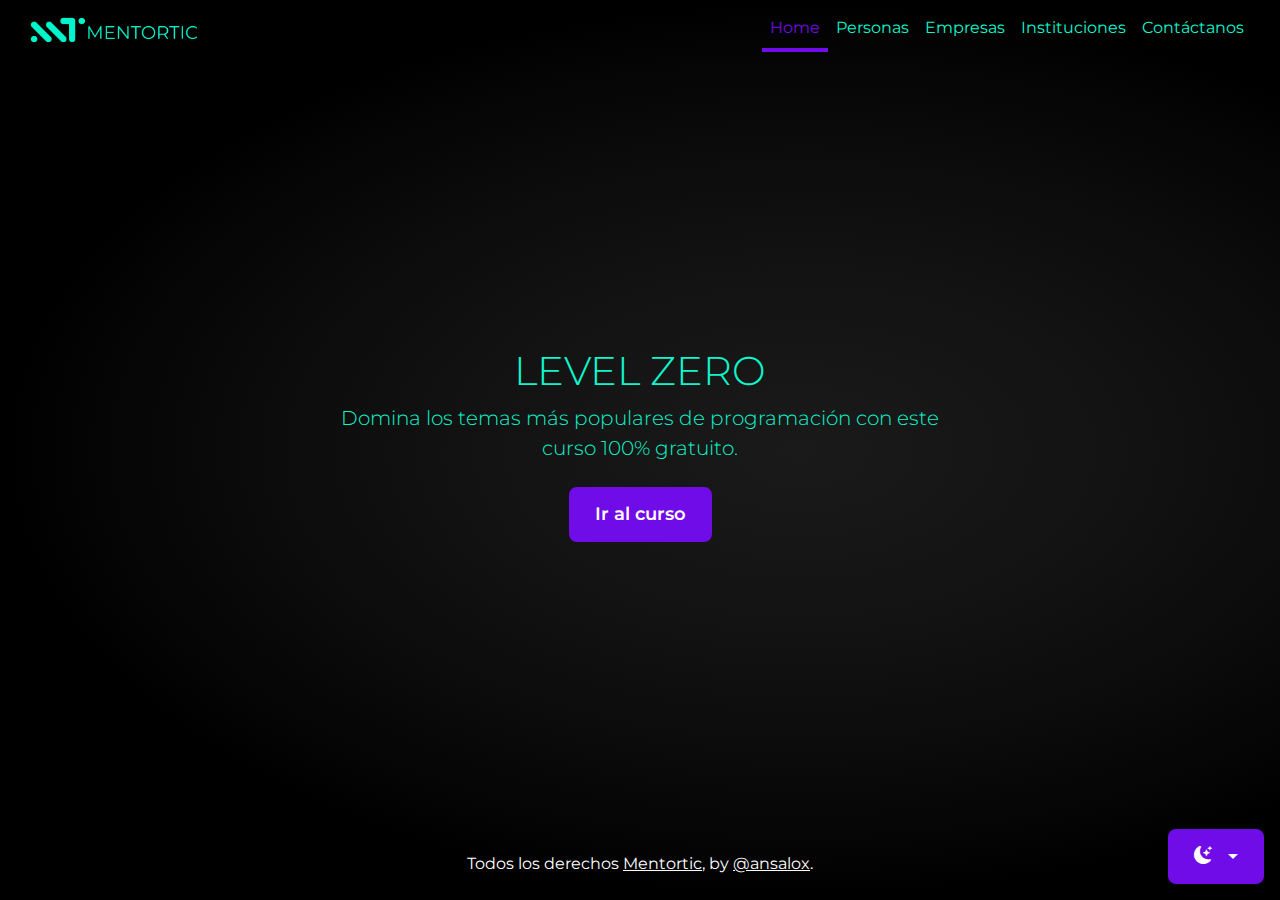
<file: index.html>
<!DOCTYPE html>
<html lang="en" class="h-100">
  <head>
    <meta charset="utf-8" />
    <meta name="viewport" content="width=device-width, initial-scale=1" />
    <title>Mentortic</title>
    <link
      rel="icon"
      href="./assets/img/LogoMttMoradoIso1.png"
      sizes="32x32"
      type="image/png"
    />

    <!-- 1. Bootstrap core CSS -->
    <link
      href="https://cdn.jsdelivr.net/npm/bootstrap@5.3.5/dist/css/bootstrap.min.css"
      rel="stylesheet"
    />

    <!-- 2. Google Fonts: Montserrat -->
    <link rel="preconnect" href="https://fonts.googleapis.com" />
    <link rel="preconnect" href="https://fonts.gstatic.com" crossorigin />
    <link
      href="https://fonts.googleapis.com/css2?family=Montserrat:wght@400;600;800&display=swap"
      rel="stylesheet"
    />

    <!-- 3. Bootstrap Icons -->
    <link
      href="https://cdn.jsdelivr.net/npm/bootstrap-icons@1.11.3/font/bootstrap-icons.min.css"
      rel="stylesheet"
    />

    <!-- 4. Tus estilos generales -->
    <link href="./css/home.css" rel="stylesheet" />

    <!-- 5. Estilos de tema -->
    <link href="./css/theme.css" rel="stylesheet" />
  </head>

  <body class="d-flex flex-column h-100 text-center dark-theme">
    <!-- Theme toggle dropdown -->
    <div
      class="dropdown position-fixed bottom-0 end-0 mb-3 me-3 bd-mode-toggle"
    >
      <button
        class="btn btn-bd-primary dropdown-toggle d-flex align-items-center"
        id="bd-theme"
        data-bs-toggle="dropdown"
        aria-label="Toggle theme"
      >
        <i class="bi theme-icon-active me-2"></i>
        <span class="visually-hidden">Toggle theme</span>
      </button>
      <ul class="dropdown-menu dropdown-menu-end shadow">
        <li>
          <button
            class="dropdown-item d-flex align-items-center"
            data-bs-theme-value="light"
          >
            <i class="bi bi-sun-fill me-2 opacity-50"></i>
            Light
            <i class="bi bi-check2 ms-auto d-none"></i>
          </button>
        </li>
        <li>
          <button
            class="dropdown-item d-flex align-items-center active"
            data-bs-theme-value="dark"
          >
            <i class="bi bi-moon-stars-fill me-2 opacity-50"></i>
            Dark
            <i class="bi bi-check2 ms-auto"></i>
          </button>
        </li>
        <li>
          <button
            class="dropdown-item d-flex align-items-center"
            data-bs-theme-value="auto"
          >
            <i class="bi bi-circle-half me-2 opacity-50"></i>
            Auto
            <i class="bi bi-check2 ms-auto d-none"></i>
          </button>
        </li>
      </ul>
    </div>

    <!-- HEADER: Navbar Bootstrap -->
    <nav class="navbar navbar-expand-lg navbar-dark px-3">
      <div class="container-fluid">
        <!-- Brand / Logo -->
        <a class="navbar-brand d-flex align-items-center" href="#">
          <img
            src="./assets/img/LogoMttMoradoL1.png"
            alt="Logo Mentortic morado"
            class="logo logo-purple"
            height="32"
          />
          <img
            src="./assets/img/LogoMttVerdeL1.png"
            alt="Logo Mentortic verde"
            class="logo logo-green"
            height="32"
          />
        </a>

        <!-- Toggler -->
        <button
          class="navbar-toggler"
          type="button"
          data-bs-toggle="collapse"
          data-bs-target="#mainNav"
          aria-controls="mainNav"
          aria-expanded="false"
          aria-label="Toggle navigation"
        >
          <span class="navbar-toggler-icon"></span>
        </button>

        <!-- Links -->
        <div class="collapse navbar-collapse justify-content-end" id="mainNav">
          <ul class="navbar-nav">
            <li class="nav-item">
              <a
                class="nav-link active"
                href="https://mentortic.com/"
                target="_blank"
                >Home</a
              >
            </li>
            <li class="nav-item">
              <a
                class="nav-link"
                href="https://mentortic.com/personas/"
                target="_blank"
                >Personas</a
              >
            </li>
            <li class="nav-item">
              <a
                class="nav-link"
                href="https://mentortic.com/empresas/"
                target="_blank"
                >Empresas</a
              >
            </li>
            <li class="nav-item">
              <a
                class="nav-link"
                href="https://mentortic.com/instituciones/"
                target="_blank"
                >Instituciones</a
              >
            </li>
            <li class="nav-item">
              <a
                class="nav-link"
                href="https://mentortic.com/contactanos/"
                target="_blank"
                >Contáctanos</a
              >
            </li>
          </ul>
        </div>
      </div>
    </nav>

    <!-- Contenido centrado -->
    <div
      class="cover-container flex-fill d-flex flex-column justify-content-center align-items-center px-3"
    >
      <h1 class="display-4">LEVEL ZERO</h1>
      <p class="lead">
        Domina los temas más populares de programación con este curso 100%
        gratuito.
      </p>
      <a href="./courses.html" class="btn btn-lg">Ir al curso</a>
    </div>

    <!-- Footer -->
    <footer class="mt-auto py-3">
      <p>
        Todos los derechos
        <a href="https://mentortic.com/">Mentortic</a>, by
        <a href="https://www.youtube.com/@ansalox">@ansalox</a>.
      </p>
    </footer>

    <!-- Bootstrap Bundle JS -->
    <script
      src="https://cdn.jsdelivr.net/npm/bootstrap@5.3.5/dist/js/bootstrap.bundle.min.js"
      defer
    ></script>
    <!-- Toggle theme -->
    <script src="./js/theme.js" defer></script>
  </body>
</html>
</file>
<file: css/theme.css>
/* theme.css — Variables y estilos de light/dark */

/* 1. Paleta de colores */
:root {
  --bg-light: #ffffff;
  --bg-dark: #000000;
  --txt-light-primary: #700ce8;
  --txt-light-secondary: #10f5cc;
  --txt-dark-primary: #10f5cc;
  --txt-dark-secondary: #700ce8;
}

/* 2. Fondos y texto por tema */
body.light-theme {
  background-color: var(--bg-light);
  color: var(--txt-light-primary);
}
body.dark-theme {
  background-color: var(--bg-dark);
  background-image: url("data:image/svg+xml,%3Csvg xmlns='http://www.w3.org/2000/svg' width='100%25' height='100%25' viewBox='0 0 1600 900'%3E%3Cdefs%3E%3CradialGradient id='g'%3E%3Cstop offset='0%25' stop-color='%23333' stop-opacity='0.5'/%3E%3Cstop offset='100%25' stop-color='%23000' stop-opacity='0.75'/%3E%3C/radialGradient%3E%3C/defs%3E%3Crect width='1600' height='900' fill='url(%23g)'/%3E%3C/svg%3E");
  background-size: cover;
  color: var(--txt-dark-primary);
}

/* 3. Navegación por tema */
body.light-theme .nav-link {
  color: rgba(0, 0, 0, 0.5);
}
body.light-theme .nav-link.active {
  color: var(--txt-light-secondary);
  border-color: var(--txt-light-secondary);
}
body.dark-theme .nav-link {
  color: rgba(255, 255, 255, 0.5);
}
body.dark-theme .nav-link.active {
  color: var(--txt-dark-secondary);
  border-color: var(--txt-dark-secondary);
}

/* 4. Botón “Ir al curso” por tema */
body.light-theme .btn {
  background: var(--txt-light-secondary);
  color: var(--txt-light-primary);
  border-color: var(--txt-light-secondary);
}
body.light-theme .btn:hover {
  background: #000;
  color: #fff;
  border-color: #000;
}
body.dark-theme .btn {
  background: var(--txt-dark-secondary);
  color: #fff;
  border-color: var(--txt-dark-secondary);
}
body.dark-theme .btn:hover {
  background: var(--txt-dark-primary);
  border-color: var(--txt-dark-primary);
}

/* 5. Footer por tema */
body.light-theme footer p,
body.light-theme footer p a {
  color: #000 !important;
}
body.dark-theme footer p,
body.dark-theme footer p a {
  color: #fff !important;
}

/* 6. Logos por tema */
body.light-theme .logo-purple {
  display: inline-block;
}
body.dark-theme .logo-green {
  display: inline-block;
}

/* 7. Toggle de tema */
.btn-bd-primary {
  --bs-btn-bg: #712cf9;
  --bs-btn-border-color: #712cf9;
  --bs-btn-color: #fff;
  --bs-btn-hover-bg: #6528e0;
  --bs-btn-hover-border-color: #6528e0;
  --bs-btn-font-weight: 600;
}
.btn-bd-primary.dropdown-toggle::after {
  content: "";
  display: inline-block;
  margin-left: 0.5rem;
  vertical-align: 0.255em;
  border-top: 0.3em solid currentColor;
  border-right: 0.3em solid transparent;
  border-left: 0.3em solid transparent;
}

/* 8. Check activo en menú */
.bd-mode-toggle .dropdown-menu .active .bi-check2 {
  display: block !important;
}
</file>
<file: css/home.css>
/* home.css — Layout y componentes generales */

/* 1. Reset y layout base */
body {
  margin: 0;
  padding: 0;
  display: flex;
  flex-direction: column;
  height: 100vh;
  text-align: center;
  font-family: "Montserrat", sans-serif;
}

/* 2. Navbar padding (ya en <nav>) */
.navbar {
  padding-top: 0.5rem;
  padding-bottom: 0.5rem;
}

/* 3. Logos: visibilidad controlada por theme.css */
.logo {
  display: none;
}

/* 4. Contenido centrado */
.cover-container {
  flex: 1;
  max-width: 42em;
  width: 100%;
  margin: auto;
  padding: 1rem;
}

/* 5. Tipografía principal */
.display-4 {
  font-size: 2.5rem;
  margin-bottom: 0.5rem;
}
.lead {
  font-size: 1.25rem;
  margin-bottom: 1.5rem;
}

/* 6. Botones base */
.btn {
  font-size: 1.125rem;
  font-weight: 600;
  padding: 0.75rem 1.5rem;
  border-radius: 0.5rem;
  border: 2px solid transparent;
  transition: background-color 0.3s, color 0.3s, border-color 0.3s;
}

/* 7. Footer */
footer p {
  margin: 0.5rem 0;
}

/* 8. Menu colors (override Bootstrap defaults) */
/* Dark theme */
body.dark-theme .nav-link {
  color: var(--txt-dark-primary) !important;
}
body.dark-theme .nav-link:hover,
body.dark-theme .nav-link.active {
  color: var(--txt-dark-secondary) !important;
  border-bottom: 0.25rem solid var(--txt-dark-secondary) !important;
}

/* Light theme */
body.light-theme .nav-link {
  color: var(--txt-light-primary) !important;
}
body.light-theme .nav-link:hover,
body.light-theme .nav-link.active {
  color: var(--txt-light-secondary) !important;
  border-bottom: 0.25rem solid var(--txt-light-secondary) !important;
}
</file>
